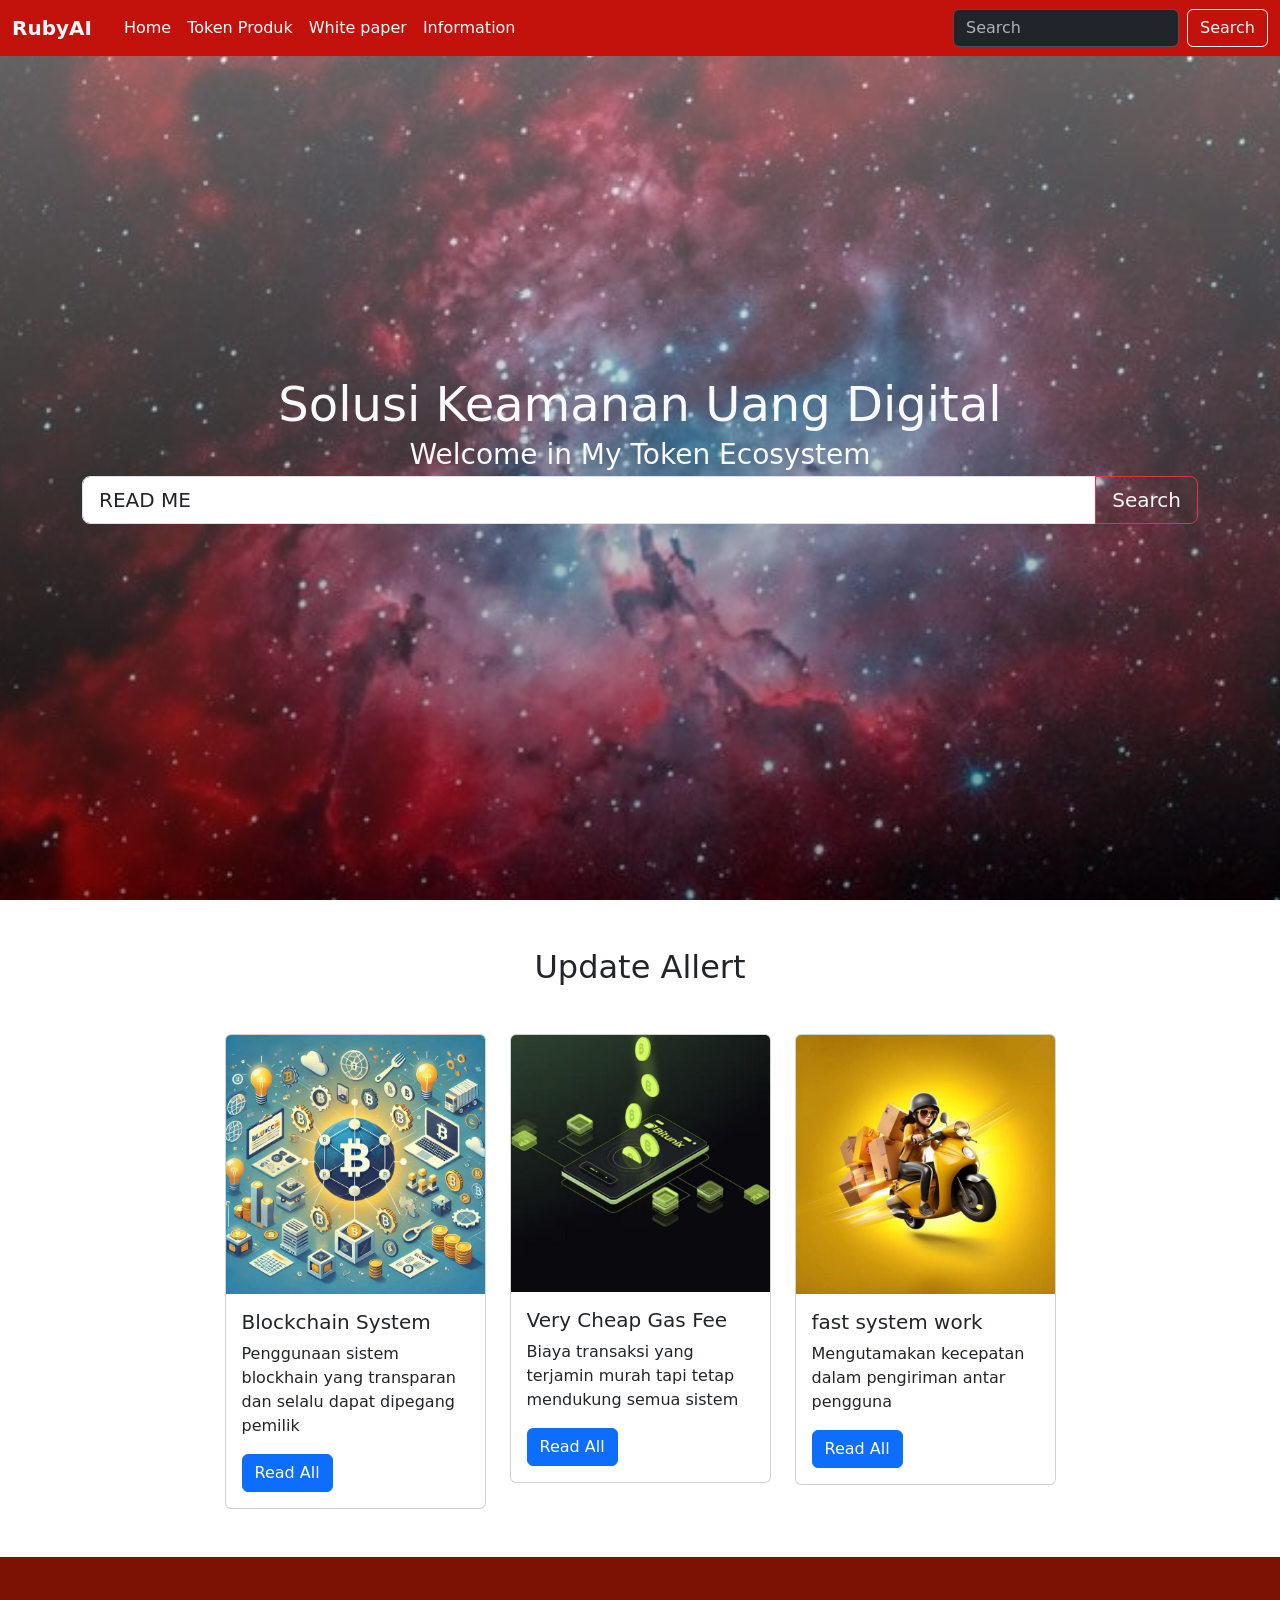
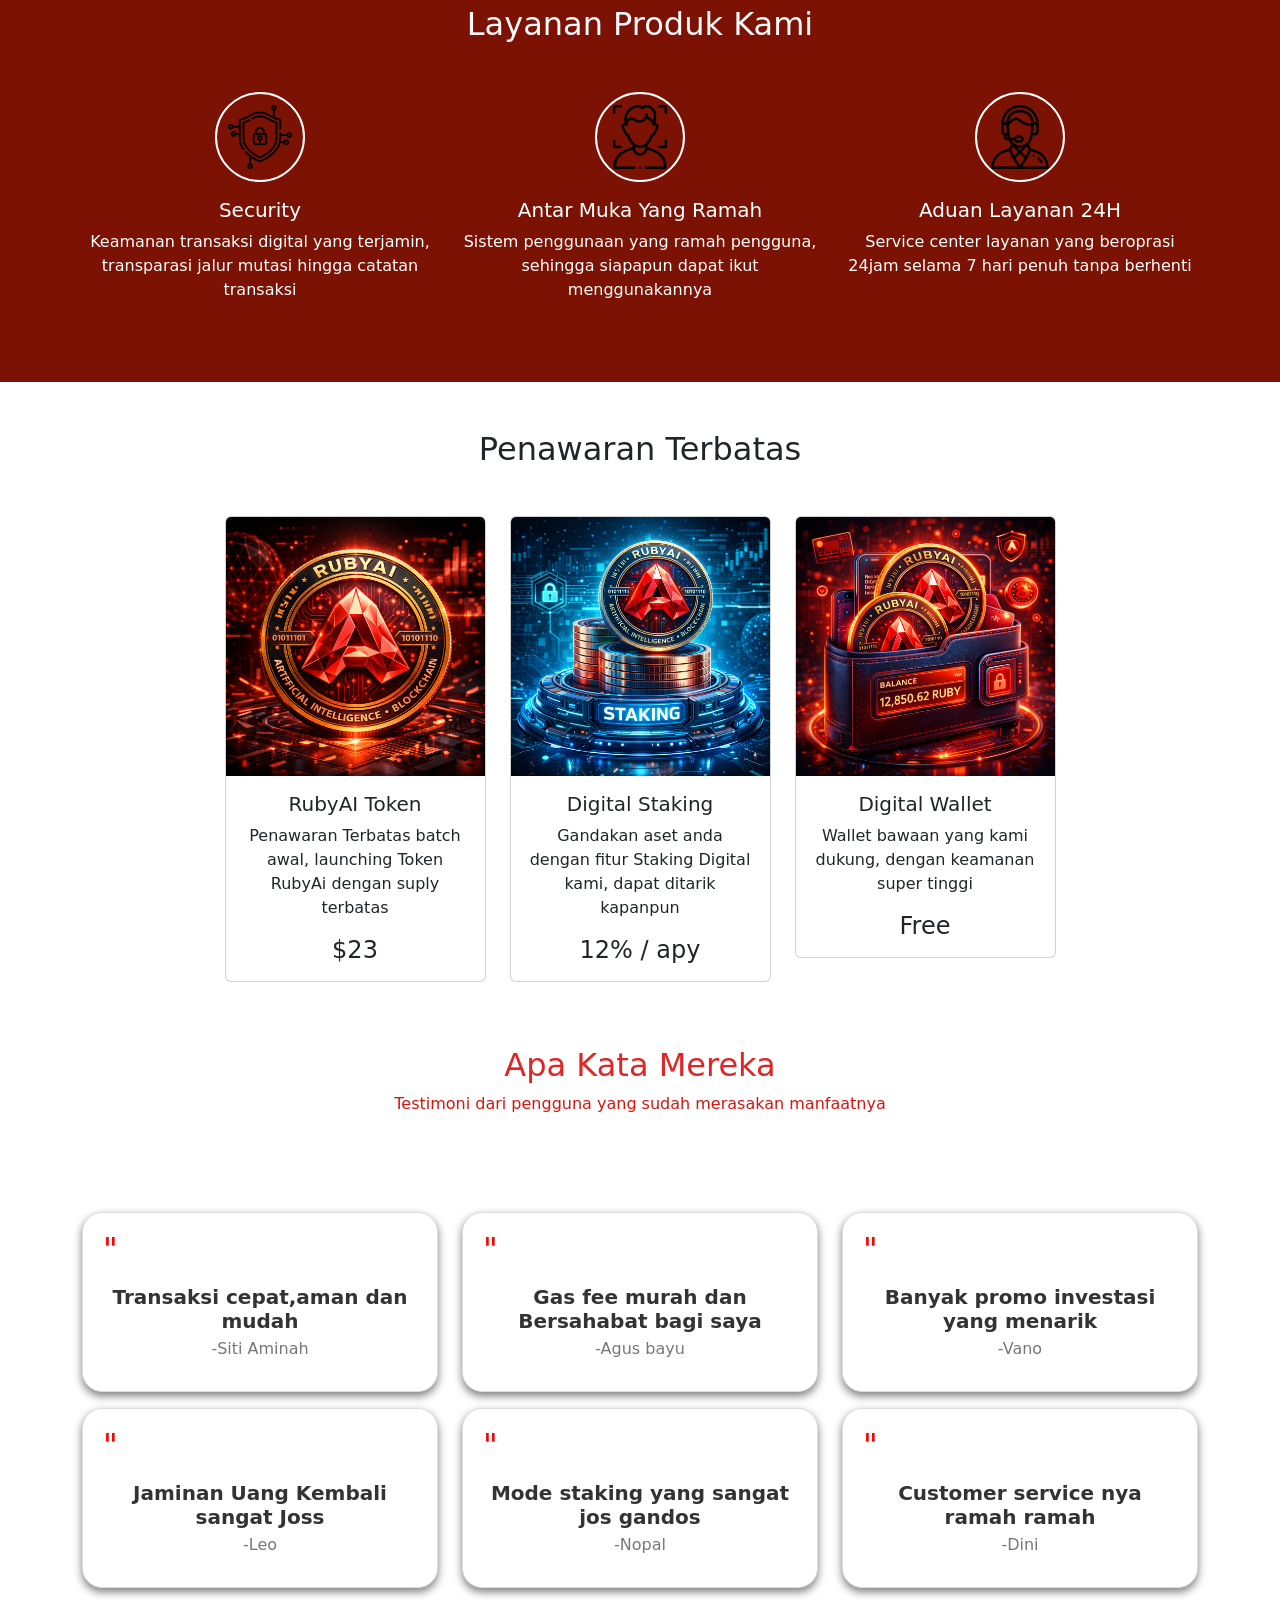
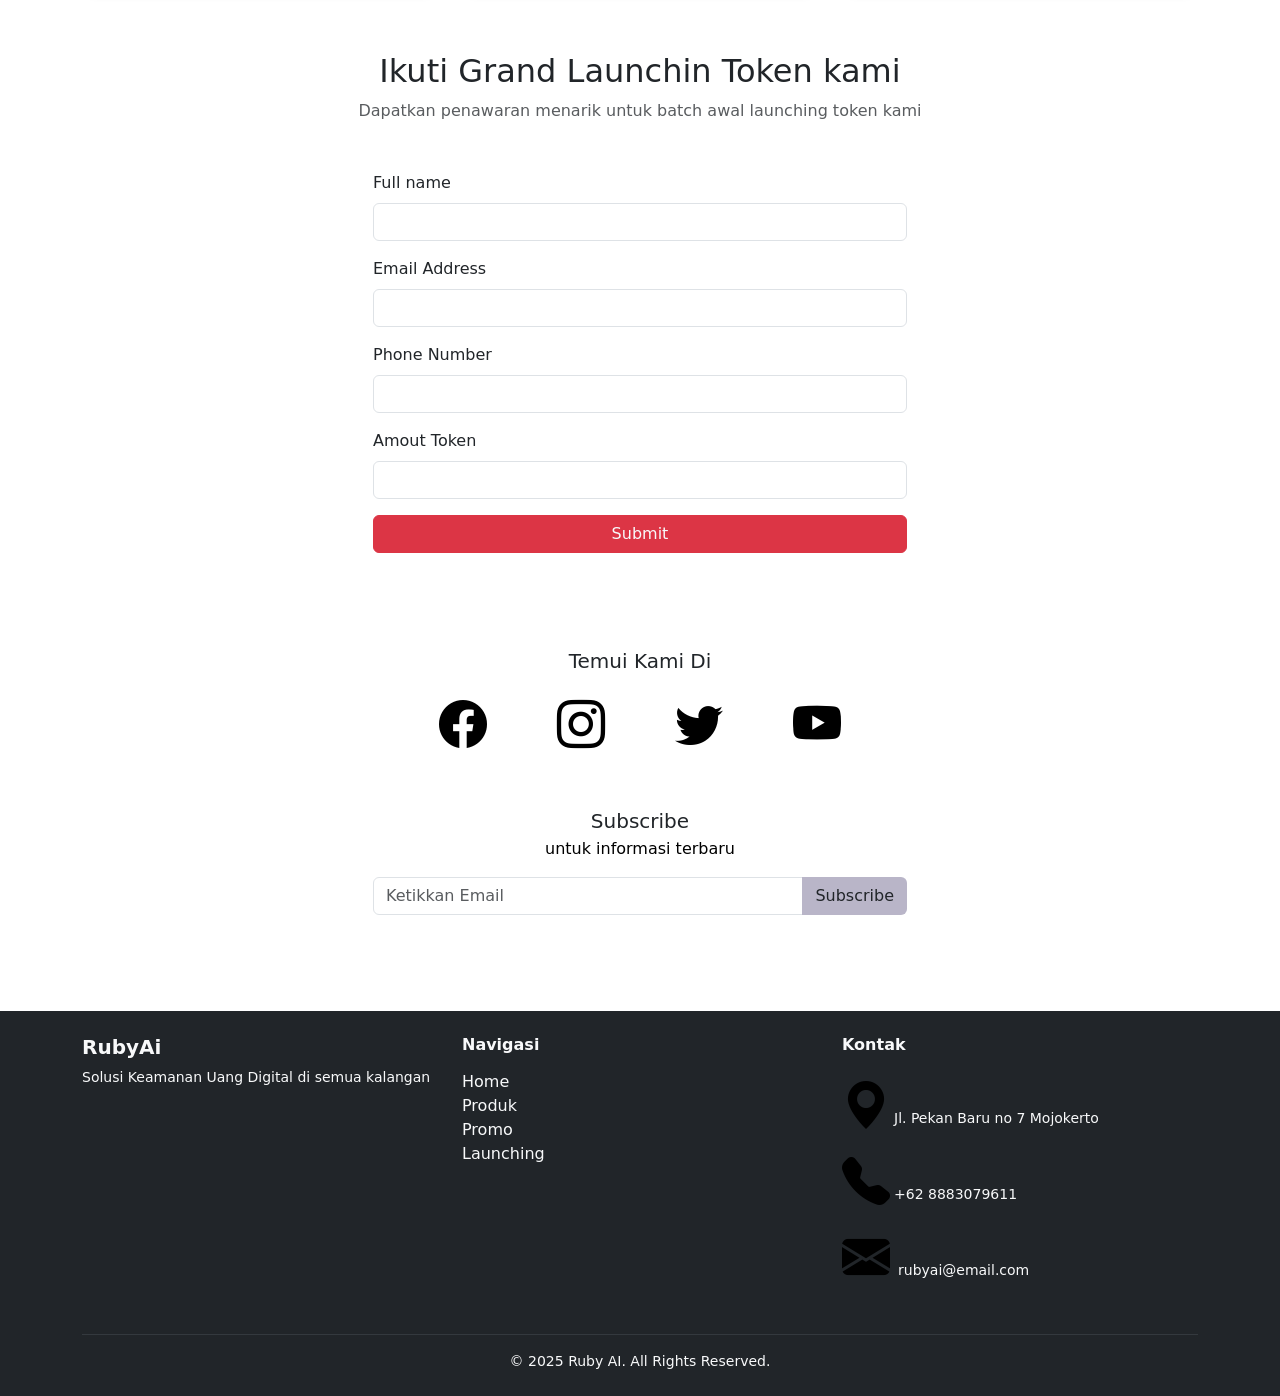
<file: index.html>
<!DOCTYPE html>
<html lang="id">
<head>
    <meta charset="UTF-8">
    <meta name="viewport" content="width=device-width, initial-scale=1.0">
    <title>Ruby Ai</title>
    <link rel="stylesheet" href="style.css">
    <link href="https://cdn.jsdelivr.net/npm/bootstrap@5.3.8/dist/css/bootstrap.min.css" rel="stylesheet" integrity="sha384-sRIl4kxILFvY47J16cr9ZwB07vP4J8+LH7qKQnuqkuIAvNWLzeN8tE5YBujZqJLB" crossorigin="anonymous">
    <link rel="stylesheet" href="https://cdn.jsdelivr.net/npm/bootstrap-icons@1.10.5/font/bootstrap-icons.css">
    <script src="https://cdn.jsdelivr.net/npm/bootstrap@5.3.8/dist/js/bootstrap.bundle.min.js" integrity="sha384-FKyoEForCGlyvwx9Hj09JcYn3nv7wiPVlz7YYwJrWVcXK/BmnVDxM+D2scQbITxI" crossorigin="anonymous"></script>
</head>
<body>

    
    <nav class="navbar navbar-expand-lg" style="background-color: #C3110C; position:fixed; width:100vw; z-index:100;" data-bs-theme="dark">
      <div class="container-fluid">
        <a class="navbar-brand text-light" style="font-weight:bold;" href="#">RubyAI</a>
        <button class="navbar-toggler" type="button" data-bs-toggle="collapse" data-bs-target="#navbarNav" aria-controls="navbarNav" aria-expanded="false" aria-label="Toggle navigation">
          <span class="navbar-toggler-icon"></span>
        </button>
        <div class="collapse navbar-collapse" id="navbarNav">
          <ul class="navbar-nav me-auto mb-2 mb-lg-0 ms-2 mx-2">
            <li class="nav-item">
              <a class="nav-link active" href="index.html">Home</a>
            </li>
             <li class="nav-item">
              <a class="nav-link active" href="produk.html">Token Produk</a>
            </li>
            <li class="nav-item"> 
              <a class="nav-link active" href="#">White paper</a>
            </li>
            <li class="nav-item">
              <a class="nav-link active" href="#">Information</a>
            </li>
          </ul>
          <form class="d-flex" role="search">
            <input class="form-control me-2" type="search" placeholder="Search" aria-label="Search"/>
            <button class="btn btn-outline-light" type="submit">Search</button>
          </form>
        </div>
      </div>
    </nav>

    

    <!--banner buka-->

    <div class="container-fluid banner d-flex align-items-center">
      <div class="container">                                          
        <h2 class="text-light text-center display-5 mb-1">Solusi Keamanan Uang Digital</h2>
        <h3 class="text-light text-center display-7 mb-1">Welcome in My Token Ecosystem</h3>

    <div class="input-group input-group-lg">
      <select class="form-control" id="inpuGroupSelect04">
        <option selected>READ ME</option>
        <option value="1">White Paper</option>
        <option value="2">Keunggulan</option>
        <option value="3">Gas Fee</option>
        <option value="4">Fleksibilitas</option>
      </select>
      <button class="btn btn-lg btn-outline-danger text-light" type="button">Search</button>
    </div>
    </div>
    </div>
    <!--banner tutup-->

    <!--section promo-->

    <div class="container-fluid py-5">
      <div class="container">
        <h2 class="text-center ">Update Allert</h2>
        <div class="row mt-5 justify-content-center">
          <div class="col-md-3 hovered-card">
            <div class="card">
              <img src="block.jpeg" class="card-img-top" alt="blockchain">
              <div class="card-body">
                <h5 class="card-title">Blockchain System</h5>
                <p class="card-text">Penggunaan sistem blockhain yang transparan dan selalu dapat dipegang pemilik</p>
                <a href="#" class="btn btn-primary">Read All</a>
              </div>
            </div>
          </div>

          <div class="col-md-3 hovered-card">
            <div class="card">
              <img src="fee.jpeg" class="card-img-top" alt="blockchain">
              <div class="card-body">
                <h5 class="card-title">Very Cheap Gas Fee</h5>
                <p class="card-text">Biaya transaksi yang terjamin murah tapi tetap mendukung semua sistem</p>
                <a href="#" class="btn btn-primary">Read All</a>
              </div>
            </div>
          </div>

          <div class="col-md-3 hovered-card">
            <div class="card">
              <img src="fast.jpeg" class="card-img-top" alt="blockchain">
              <div class="card-body">
                <h5 class="card-title">fast system work</h5>
                <p class="card-text">Mengutamakan kecepatan dalam pengiriman antar pengguna</p>
                <a href="#" class="btn btn-primary">Read All</a>
              </div>
            </div>
          </div>

        </div>

      </div>
    </div>

    <!--section promo end-->

    <!--Section Service-->

    
    <div class="container-fluid py-5" style="background-color: #7c1204;">
      <div class="container">
        <h2 class="text-light text-center mb-5" style="color: white;">Layanan Produk Kami</h2>
        <div class="row justify-content-center">
          <div class="col-sm-6 col-lg-4 hovered-card mb-3">
            <div class="d-flex justify-content-center">
              <div class="icon-service d-flex align-items-center justify-content-center">
                <img src="1163474.png" alt="Security" style="color:white; width: 75%;">
              </div>
            </div>
              <h5 class="mt-3 text-white text-center">Security</h5>
              <p class="text-white text-center">Keamanan transaksi digital yang terjamin, transparasi jalur mutasi hingga catatan transaksi</p>
            </div>

            <div class="col-sm-6 col-lg-4 hovered-card mb-3">
            <div class="d-flex justify-content-center">
              <div class="icon-service d-flex align-items-center justify-content-center">
                <img src="face.png" alt="Face Interactive" style="color:white; width: 75%;">
              </div>
            </div>
              <h5 class="mt-3 text-white text-center">Antar Muka Yang Ramah</h5>
              <p class="text-white text-center">Sistem penggunaan yang ramah pengguna, sehingga siapapun dapat ikut menggunakannya</p>
            </div>

            <div class="col-sm-6 col-lg-4 hovered-card mb-3">
            <div class="d-flex justify-content-center">
              <div class="icon-service d-flex align-items-center justify-content-center">
                <img src="cs.png" alt="Customer Service" style="color:white; width: 75%;">
              </div>
            </div>
              <h5 class="mt-3 text-white text-center">Aduan Layanan 24H</h5>
              <p class="text-white text-center">Service center layanan yang beroprasi 24jam selama 7 hari penuh tanpa berhenti</p>
            </div>


          </div> 
        </div>
        </div>
        </div>

    <!--end section service-->

    <!--Section Produk-->

    <div class="container-fluid py-5">
      <div class="container">
        <h2 class="text-center mb-5">Penawaran Terbatas</h2>
        <div class="row justify-content-center">
          <div class="col-sm-6 col-lg-3 hovered-card mb-3">
            <div class="card">
              <img src="chp.png" class="card-img-top" alt="Token RubyAI">
              <div class="card-body text-center">
                <h5 class="card-title">RubyAI Token</h5>              
                <p class="card-text">Penawaran Terbatas batch awal, launching Token RubyAi dengan suply terbatas</p>
                <h4 class="card-text">$23</h4>
              </div>
            </div>
          </div>
          <div class="col-sm-6 col-lg-3 hovered-card mb-3">
            <div class="card">
              <img src="cvc.png" class="card-img-top" alt="Digital Staking">
              <div class="card-body text-center">
                <h5 class="card-title">Digital Staking</h5>              
                <p class="card-text">Gandakan aset anda dengan fitur Staking Digital kami, dapat ditarik kapanpun</p>
                <h4 class="card-text">12% / apy</h4>
              </div>
            </div>     
          </div>
          <div class="col-sm-6 col-lg-3 hovered-card mb-3">  
            <div class="card">
              <img src="wall.png" class="card-img-top" alt="wallet">
              <div class="card-body text-center">
                <h5 class="card-title">Digital Wallet</h5>              
                <p class="card-text">Wallet bawaan yang kami dukung, dengan keamanan super tinggi</p>
                <h4 class="card-text">Free</h4>
              </div>
            </div>
          </div>
    <!--End Section Produk-->

    <!--Section Review-->

              <div class="container-fluid py-5 testimony">
                <div class="container">
                  <h2 class="text-center mb-2 abang" style="color: rgb(223, 37, 37)">Apa Kata Mereka</h2>
                  <P class="text-center mb-5" style="text-align:center; color:#da140d">Testimoni dari pengguna yang sudah merasakan manfaatnya</P>
    
                </div>
              </div>

    <!--Card-->
                  <div class="col-sm-6 col-lg-4 hovered-card mb-3">
                    <div class="tcard">
                    <div class="quote-icon">"</div>
                      <div class="card-body text-center">
                        <h5>Transaksi cepat,aman dan mudah</h5>
                        <div class=" author">-Siti Aminah </div>
                        <div class="stars">
                          <i class=" bi vi-star-fill"></i><i class=" bi vi-star-fill"></i><i class=" bi vi-star-fill"></i><i class=" bi vi-star-fill"></i><i class=" bi vi-star-fill"></i>
                        </div>                     
                      </div>
                    </div>
                  </div>
      

            
                  <div class="col-sm-6 col-lg-4 hovered-card mb-3">
                    <div class="tcard">
                    <div class="quote-icon">"</div>
                      <div class="card-body text-center">
                        <h5>Gas fee murah dan Bersahabat bagi saya</h5>
                        <div class=" author">-Agus bayu </div>
                        <div class="stars">
                          <i class=" bi vi-star-fill"></i><i class=" bi vi-star-fill"></i><i class=" bi vi-star-fill"></i><i class=" bi vi-star-fill"></i><i class=" bi vi-star-fill"></i>
                        </div>                     
                      </div>
                    </div>
                  </div>
               
           

                  <div class="col-sm-6 col-lg-4 hovered-card mb-3">
                    <div class="tcard">
                    <div class="quote-icon">"</div>
                      <div class="card-body text-center">
                        <h5>Banyak promo investasi yang menarik</h5>
                        <div class=" author">-Vano </div>
                        <div class="stars">
                          <i class=" bi vi-star-fill"></i><i class=" bi vi-star-fill"></i><i class=" bi vi-star-fill"></i><i class=" bi vi-star-fill"></i><i class=" bi vi-star-fill"></i>
                        </div>                     
                      </div>
                    </div>
                  </div>

             
                  <div class="col-sm-6 col-lg-4 hovered-card mb-3">
                    <div class="tcard">
                    <div class="quote-icon">"</div>
                      <div class="card-body text-center">
                        <h5>Jaminan Uang Kembali sangat Joss</h5>
                        <div class=" author">-Leo </div>
                        <div class="stars">
                          <i class=" bi vi-star-fill"></i><i class=" bi vi-star-fill"></i><i class=" bi vi-star-fill"></i><i class=" bi vi-star-fill"></i><i class=" bi vi-star-fill"></i>
                        </div>                     
                      </div>
                    </div>
                  </div>


                   <div class="col-sm-6 col-lg-4 hovered-card mb-3">
                    <div class="tcard">
                    <div class="quote-icon">"</div>
                      <div class="card-body text-center">
                        <h5>Mode staking yang sangat jos gandos</h5>
                        <div class=" author">-Nopal </div>
                        <div class="stars">
                          <i class=" bi vi-star-fill"></i><i class=" bi vi-star-fill"></i><i class=" bi vi-star-fill"></i><i class=" bi vi-star-fill"></i><i class=" bi vi-star-fill"></i>
                        </div>                     
                      </div>
                    </div>
                  </div>

                   <div class="col-sm-6 col-lg-4 hovered-card mb-3">
                    <div class="tcard">
                    <div class="quote-icon">"</div>
                      <div class="card-body text-center">
                        <h5>Customer service nya ramah ramah</h5>
                        <div class=" author">-Dini </div>
                        <div class="stars">
                          <i class=" bi vi-star-fill"></i><i class=" bi vi-star-fill"></i><i class=" bi vi-star-fill"></i><i class=" bi vi-star-fill"></i><i class=" bi vi-star-fill"></i>
                        </div>                     
                      </div>
                    </div>
                  </div>

    <!--End Section Review -->
            
    <!--Section Grand Launching-->


                  <div class="container-fluid py-5">
                    <div class="container">
                      <h2 class="text-center mb-2">Ikuti Grand Launchin Token kami</h2>
                      <P class="text-center text-muted mb-5">Dapatkan penawaran menarik untuk batch awal launching token kami</P>

                      <div class="row justify-content-center">
                        <div class="col-md-6">

                          <div class="mb-3">
                            <label class="form-label">Full name</label>
                            <input type="text" class="form-control">
                          </div>

                          <div class="mb-3">
                            <label class="form-label">Email Address</label>
                            <input type="email" class="form-control">
                          </div>

                          <div class="mb-3">
                            <label class="form-label">Phone Number</label>
                            <input type="text" class="form-control">
                          </div>

                          <div class="mb-3">
                            <label class="form-label">Amout Token</label>
                            <input type="Number" class="form-control">
                          </div>

                          <div class="d-grid">
                            <button class="btn btn-danger text-light">Submit</button>
                          </div>

                        </div>
                      </div>
                    </div>
                  </div>

    <!--End Section Grand Launching -->
    
    <!--Section Suscribe-->

                  <div class="container-fluid py-5 footer">
                    <div class="container-fluid">
                      <h5 class="text-center mb-3">Temui Kami Di</h5>

                      <div class="d-flex justify-content-center mb-5" style="gap: 70px">
                        <a href="https://facebook.com/username" target="_blank" class="social-icon">
                          <i class="bi bi-facebook"></i>
                        </a>
                        <a href="https://instagram.com/username" target="_blank" class="social-icon">
                          <i class="bi bi-instagram"></i>
                        </a>
                        <a href="https://twitter.com/username" target="_blank" class="social-icon">
                          <i class="bi bi-twitter"></i>
                        </a>
                        <a href="https://youtube.com/@username" target="_blank" class="social-icon">
                          <i class="bi bi-youtube"></i>
                        </a>
                      </div>

                      <h5 class="text-center mb-1">Subscribe</h5>
                      <p class="text-center mb-3">untuk informasi terbaru</p>
                      <div class="row justify-content-center">
                        <div class="col-md-6">
                          <div class="input-group">
                            <input type="email" class="form-control" placeholder="Ketikkan Email">
                            <button class="btn" style="background-color: #b9b5c8;">Subscribe</button>
                          </div>
                        </div>
                      </div>
                    </div>
                  </div>
        </div>
      </div>
    </div>
    
                    
    <!--End Section Suscribe-->

    <!--Section Footer-->

                  <footer class="bg-dark py-4 text-light">
                    <div class="container">
                      <div class="row text-center text-md-start">

                        <div class="col-md-4 mb-3 mb-md-0">
                          <h5 class="fw-bold">RubyAi</h5>
                          <p class="text-light small">Solusi Keamanan Uang Digital di semua kalangan</p>
                        </div>
                        <div class="col-md-4 mb-3 mb-md-0">
                          <h6 class="fw-bold mb-3">Navigasi</h6>
                          <ul class="list-unstyled">
                            <li><a href="#" class="text-light text-decoration-none">Home</a></li>
                            <li><a href="#" class="text-light text-decoration-none">Produk</a></li>
                            <li><a href="#" class="text-light text-decoration-none">Promo</a></li>
                            <li><a href="#" class="text-light text-decoration-none">Launching</a></li>
                          </ul>
                        </div>
                          <div class="col-md-4">
                          <h6 class="fw-bold mb-3">Kontak</h6>
                          <ul class="list-unstyled text-light small">
                          <li class="mb-1"><i class="bi bi-geo-alt-fill me-1"></i>Jl. Pekan Baru no 7 Mojokerto</li>
                          <li class="mb-1"><i class="bi bi-telephone-fill me-1"></i>+62 8883079611</li>
                          <li><i class="bi bi-envelope-fill me-2"></i>rubyai@email.com</li>
                          </ul>
                          </div>
                        </div>
                          <hr class="border-secondary mt-4 mb-3">
                          <p class="text-center text-light small mb-0">
                          &copy; 2025 Ruby AI. All Rights Reserved.
                          </p>
                        </div>
                      </div>
                    </div>
                  </footer>
    <!--End Section Footer-->

</body>
</html>
</file>
<file: style.css>
.banner {
    height: 100vh;
    background: linear-gradient(rgba(255, 255, 255, 0.4), rgba(0,0,0,0.4)), url('nebula.jpg');
    background-size: cover;
    background-position: center;
}


.icon-service {
    width: 90px;
    height:90px;
    border: solid #fff 2px;
    border-radius: 50%;
    color: #ffff;
}

.tcard{
    background: white !important;
    border: 1px solid #ddd !important;
    border-radius: 20px;
    box-shadow: 0 4px 8px rgba(0,0,0,0.5);
    padding: 20px;
    transition: transform 0.3s ease-in-out;
    height: 100%;
}

.tcard:hover {
    transform: translateY(-10px);
    background: rgba(255, 255, 255, 0.13);
    border-color: rgba(255, 255, 255, 0.3);
}


.tcard .quote-icon {
    font-size: 2rem;
    color: #ff0000;
    line-height: 1;
    margin-bottom: 20px;
}

.tcard h5 {
    font-size: 1.25rem;
    font-weight: bold;
    color: #333;
    margin-bottom: 4px;
}


.tcard .author {
    font-size: 1rem;
    color: #777;
    line-height: 1.5;
    margin-bottom: 10px;
}


.tcard .stars i {
    color: #ffcc00;
    font-size: 1.2rem;
    margin-bottom: 10px;
}

.footer{
    background-color: #ffffff;
    padding: 0 0;
    margin: 0 0;
}

i :hover {
    color: rgb(69, 69, 143);
}

i.bi {
    font-size: 3rem;
    color: rgb(0, 0, 0);
    transition: color 0.3s ease-in-out;
}

.footer p{
    color: rgb(0, 0, 0);
}

.btn {
    color: rgb(255, 255, 255);
    font-weight: bold;
    border: 1px solid #000000;
    transition: background-color 0.3s ease-in-out;
}

.produk-banner {
    height: 50vh;
    background: linear-gradient(rgba(0, 0, 0, 0.5), rgba(0, 0, 0, 0.8)), url('bannerr.png');
    background-size: cover;
    background-position: center;
}

.produk-banner h1 {
    font-size: 3rem;
    font-weight: bold;
    color: #fff;
    font-family: poppins;
}
</file>
